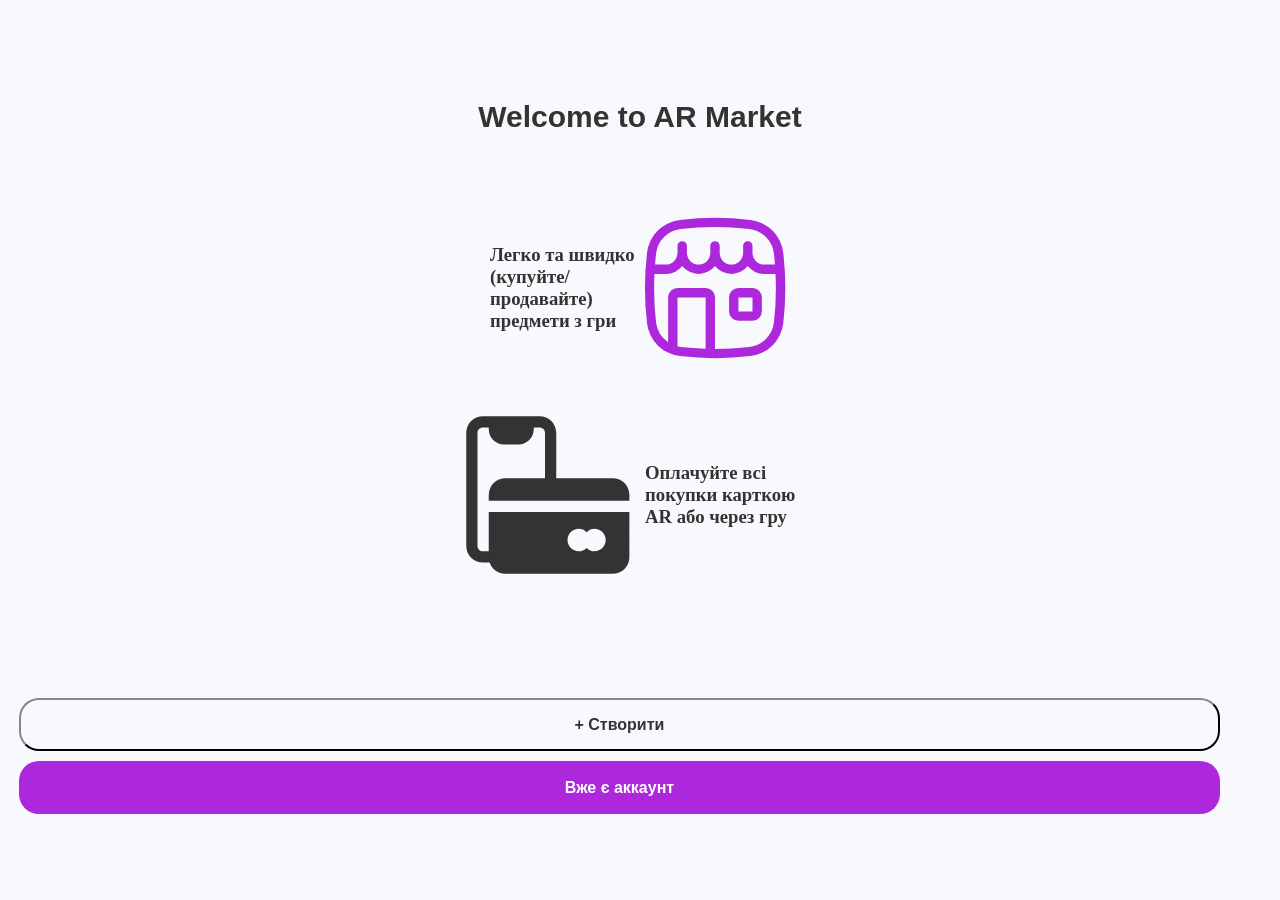
<file: hello.html>
<!DOCTYPE html>
<html lang="uk">
<head>
  <meta charset="UTF-8" />
  <meta name="viewport" content="width=device-width, initial-scale=1.0" />
  <title id="page_title" data-i18n="about">AR Center</title>
  <style>
  :root {
        --primary-color: #ad28dc; 
        --background-color: #f7f9fc; 
        --text-color: #333333;
    }
    .dark-mode { 
        --primary-color: #ad28dc; 
        --background-color: #0a0a0c; 
        --text-color: #f0f0f0; 
    }
    body {
      background-color: var(--background-color);
    }
  .container {
    display: flex;
    justify-content: center;
    align-items: center;
    height: 23vh;
    overflow: hidden; 
    background-color: var(--background-color);
  }
  h3 {
  margin: 0; 
  display: flex;
  align-items: center;
  color: var(--text-color);
}
  .slide-in-center {
    width: 150px;
    height: auto;
    animation: slideLeftToCenter 1.2s ease-out 0.2s forwards;
    opacity: 0;
  }
  @keyframes slideLeftToCenter {
    0% {
      opacity: 0;
      transform: translateX(-100vw);
    }
    100% {
      opacity: 1;
      transform: translateX(0);
    }
  }
  .slide-in-right {
    width: 180px;
    height: 180px;
    animation: slideRightToCenter 1.2s ease-out 0.3s forwards;
    opacity: 0;
  }
  @keyframes slideRightToCenter {
    0% {
      opacity: 0;
      transform: translateX(100vw);
    }
    100% {
      opacity: 1;
      transform: translateX(0);
    }
  }
   .slide-in-button1 {
    animation: slideTopToCenter 1.2s ease-out 0.2s forwards;
    opacity: 0;
  }
  @keyframes slideTopToCenter {
    0% {
      opacity: 0;
      transform: translateX(100vw);
    }
    100% {
      opacity: 1;
      transform: translateX(0);
    }
  }
   .slide-in-button2 {
    animation: slideTopToCenter 1.2s ease-out 0.4s forwards;
    opacity: 0;
  }
  @keyframes slideTopToCenter {
    0% {
      opacity: 0;
      transform: translateY(100vw);
    }
    100% {
      opacity: 1;
      transform: translateY(0);
    }
  }
  </style>
</head>
<body>
  <h2 style="text-align:center; margin-top: 100px; font-family: Sans-Serif; font-size: 30px; color:var(--text-color); margin-bottom: 50px;"><strong>Welcome to AR Market</strong></h2>
  <div class="container">
      <h3 class="slide-in-center">Легко та швидко (купуйте/продавайте) предмети з гри</h3>
<svg class="slide-in-center"style="fill:#ad28dc;" xmlns="http://www.w3.org/2000/svg" viewBox="0 0 32 32"><g data-name="market android app aplication phone"><path d="M30.56 8.47a8 8 0 0 0-7-7 64.29 64.29 0 0 0-15.06 0 8 8 0 0 0-7 7 64.29 64.29 0 0 0 0 15.06 8 8 0 0 0 7 7 64.83 64.83 0 0 0 15.06 0 8 8 0 0 0 7-7 64.29 64.29 0 0 0 0-15.06zM8.7 3.42a63.65 63.65 0 0 1 14.6 0 6 6 0 0 1 5.28 5.28c.09.76.14 1.53.2 2.3H26.5A2.5 2.5 0 0 1 24 8.5V7a1 1 0 0 0-2 0v1.5a2.5 2.5 0 0 1-5 0V7a1 1 0 0 0-2 0v1.5a2.5 2.5 0 0 1-5 0V7a1 1 0 0 0-2 0v1.5A2.5 2.5 0 0 1 5.5 11H3.22c.06-.77.11-1.54.2-2.3A6 6 0 0 1 8.7 3.42zm-.7 25V18h6v10.94a62.6 62.6 0 0 1-5.3-.36 5.44 5.44 0 0 1-.7-.15zm20.58-5.12a6 6 0 0 1-5.28 5.28A63.55 63.55 0 0 1 16 29V18a2 2 0 0 0-2-2H8a2 2 0 0 0-2 2v9.56a6 6 0 0 1-2.58-4.26A63.24 63.24 0 0 1 3.09 13H5.5A4.46 4.46 0 0 0 9 11.29a4.44 4.44 0 0 0 7 0 4.44 4.44 0 0 0 7 0A4.46 4.46 0 0 0 26.5 13h2.41a63.24 63.24 0 0 1-.33 10.3z"/><path d="M24 16h-3a2 2 0 0 0-2 2v3a2 2 0 0 0 2 2h3a2 2 0 0 0 2-2v-3a2 2 0 0 0-2-2zm-3 5v-3h3v3z"/></g></svg>
</div>
  <div class="container">
<svg class="slide-in-right" fill="var(--text-color)" height="800px" width="800px" version="1.1" id="Icons" xmlns="http://www.w3.org/2000/svg" xmlns:xlink="http://www.w3.org/1999/xlink" 
	 viewBox="0 0 32 32" xml:space="preserve">
<path d="M15,2H5C3.3,2,2,3.3,2,5v20c0,1.7,1.3,3,3,3h2c0.6,0,1-0.4,1-1s-0.4-1-1-1H5c-0.6,0-1-0.4-1-1V5c0-0.6,0.4-1,1-1h1v0.3
	C6,5.8,7.2,7,8.7,7h2.6C12.8,7,14,5.8,14,4.3V4h1c0.6,0,1,0.4,1,1v9c0,0.6,0.4,1,1,1s1-0.4,1-1V5C18,3.3,16.7,2,15,2z"/>
<g>
	<path d="M31,17v-1c0-1.7-1.3-3-3-3H9c-1.7,0-3,1.3-3,3v1H31z"/>
	<path d="M6,19v8c0,1.7,1.3,3,3,3h19c1.7,0,3-1.3,3-3v-8H6z M24.8,26c-0.5,0-1-0.2-1.4-0.6C23,25.8,22.5,26,22,26c-1.1,0-2-0.9-2-2
		s0.9-2,2-2c0.5,0,1,0.2,1.4,0.6c0.4-0.4,0.9-0.6,1.4-0.6c1.1,0,2,0.9,2,2S25.9,26,24.8,26z"/>
</g>
</svg>
  <h3 class="slide-in-right" style="margin-left: 10px;">Оплачуйте всі покупки карткою AR або через гру</h3>
</div>
    <button onclick="window.location.href='order.html'" class="slide-in-button1" style="background:var(--background-color); border-color:var(--text-color); height:53px; width:95%; margin-left:11px; border-radius: 20px; font-size: 16px; margin-top: 100px; color: var(--text-color)"><strong>+ Створити</strong></button>
  <button onclick="window.location.href='login.html'" class="slide-in-button2" style="background:#ad28dc; border:none; height:53px; color: white; width:95%; margin-left:11px; border-radius: 20px; font-size: 16px; margin-top: 10px; font-family:Arial;"><strong>Вже є аккаунт</strong></button>
  
        <script>function applyThemeOnLoad(){if(localStorage.getItem('theme')==='dark'){document.body.classList.add('dark-mode');}}applyThemeOnLoad();</script>
</body>
</html>
</file>
